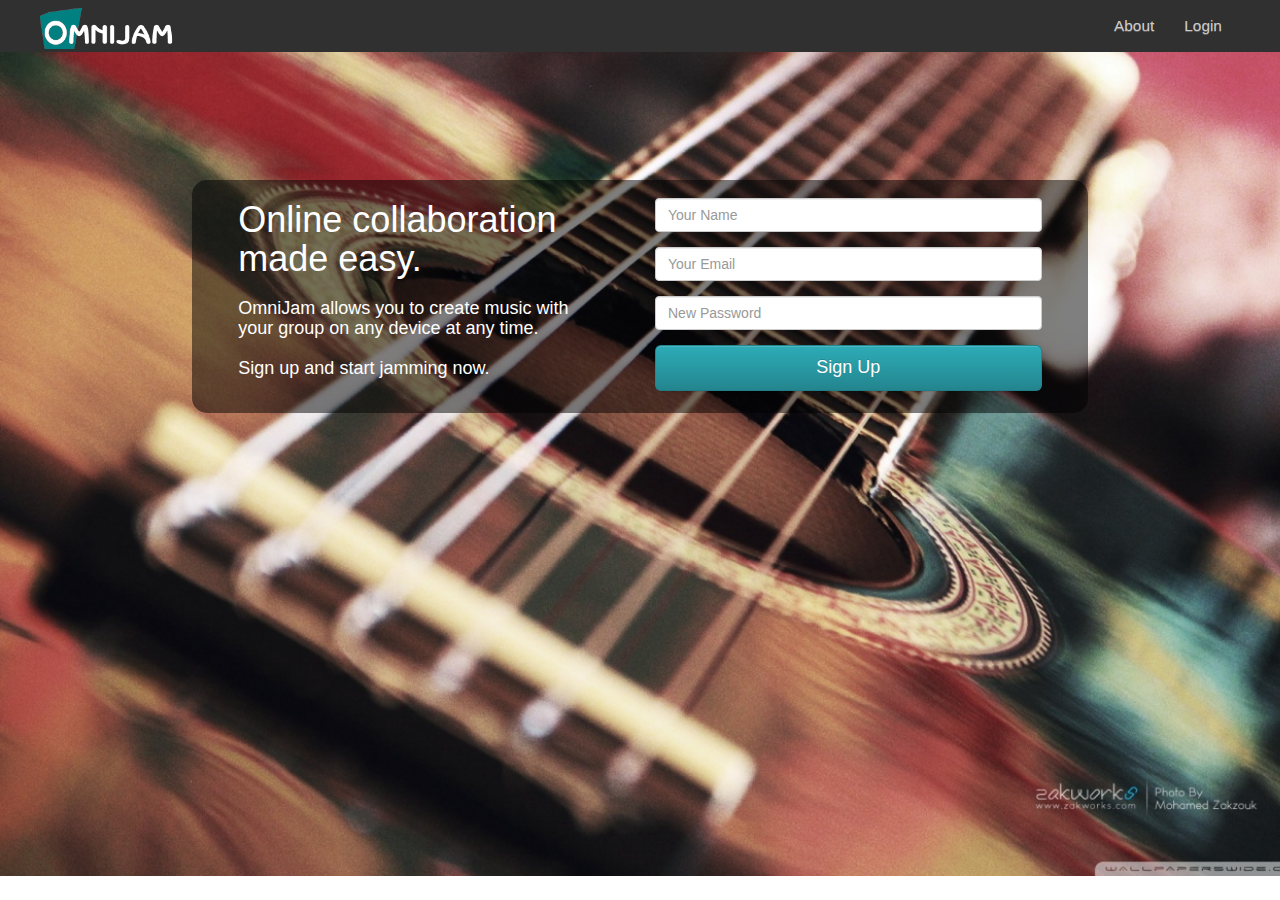
<file: index.html>
<!DOCTYPE html>
<html>
	<head>
		<meta name="viewport" content="width=device-width, initial-scale=1">
		<link rel="stylesheet" type="text/css" href="css/bootstrap/bootstrap.css">
		<link rel="stylesheet" type="text/css" href="css/bootstrap/bootstrap-theme.css">
		<link rel="stylesheet" type="text/css" href="css/base.css">
		<link rel="stylesheet" type="text/css" href="css/about.css">
		<script src = "js/jquery/jquery-1.11.0.js"></script>
 		<script src = "js/bootstrap/bootstrap.js"></script>	
	</head>
	<body>
		<div class = 'row' id = 'header'>
			<div class = 'col-md-2 logo'>
				<a href="index.html"><img src = 'assets/icons/logo4.png'/></a>
			</div>
			<div class ='col-md-7'></div>
			<div class = 'col-md-3'>
				<nav role="navigation">
					<ul class ='nav navbar-nav'>
						<li><a href='about.html' class ='navbar-link'>About</a></li>
						<li><a href= '' class ='navbar-link' data-toggle="modal" data-target="#loginModal">Login</a></li>
					</ul>
				</nav>
			</div>
		</div>
		<div id ='backgroundImg'>
			<div id = 'backgroundSection'>
				<div id = 'backgroundHeader'>
					<div class = 'row' id = 'backgroundContent'>
						<div class = 'col-md-6' id = 'backgroundText'>
							<h1>
								Online collaboration made easy.
							</h1>
							<h4 class = 'backgroundTextLine'>
								OmniJam allows you to create music with your group on any device at any time.
							</h4>
							<h4 class = 'backgroundTextLine'>
								Sign up and start jamming now.
							</h4>
						</div>
						<div class = 'col-md-6' id = 'formContainer'>
							<form role="form">
	 							<div class="form-group">
	    							<input type="Name" class="form-control" id="name" placeholder="Your Name">
	    						</div>
	    						<div class = 'form-group'>
	    							<input type="email" class="form-control" id="email" placeholder="Your Email">
	  							</div>
	  							<div class="form-group">
	    							<input type="password" class="form-control" id="password" placeholder="New Password">
	 						 	</div>
	 						 	<button type="button" class = 'btn btn-success btn-lg btn-block btn-custom'>Sign Up</button>
	 						</form>
						</div>
					</div>
				</div>
			</div>
			
		</div>
		<div class = 'modal fade' id = 'loginModal' aria-hidden = 'true'>
			<div class = 'modal-dialog'>
				<div class = 'modal-content'>
					<div class="modal-header">
				        <button type="button" class="close" data-dismiss="modal" aria-hidden="true">&times;</button>
				        <h4 class="modal-title" id="myModalLabel">Login</h4>
			      	</div>
			      <div class="modal-body">
			      	<form role = 'form'>
			      		<div class="form-group">
						    <label for="username">Username</label>
						    <input type="text" class="form-control" id="username" placeholder="Username">
						</div>
						<div class="form-group">
						    <label for="password">Password</label>
						    <input type="password" class="form-control" id="password" placeholder="Password">
						</div>
						<div class = 'form-group'>
							<a class = 'btn btn-custom' href ='group.html'>Login</a>
						</div>
			      	</form>
			      </div>
				</div>
			</div>
		</div>
	</body>
</html>
</file>
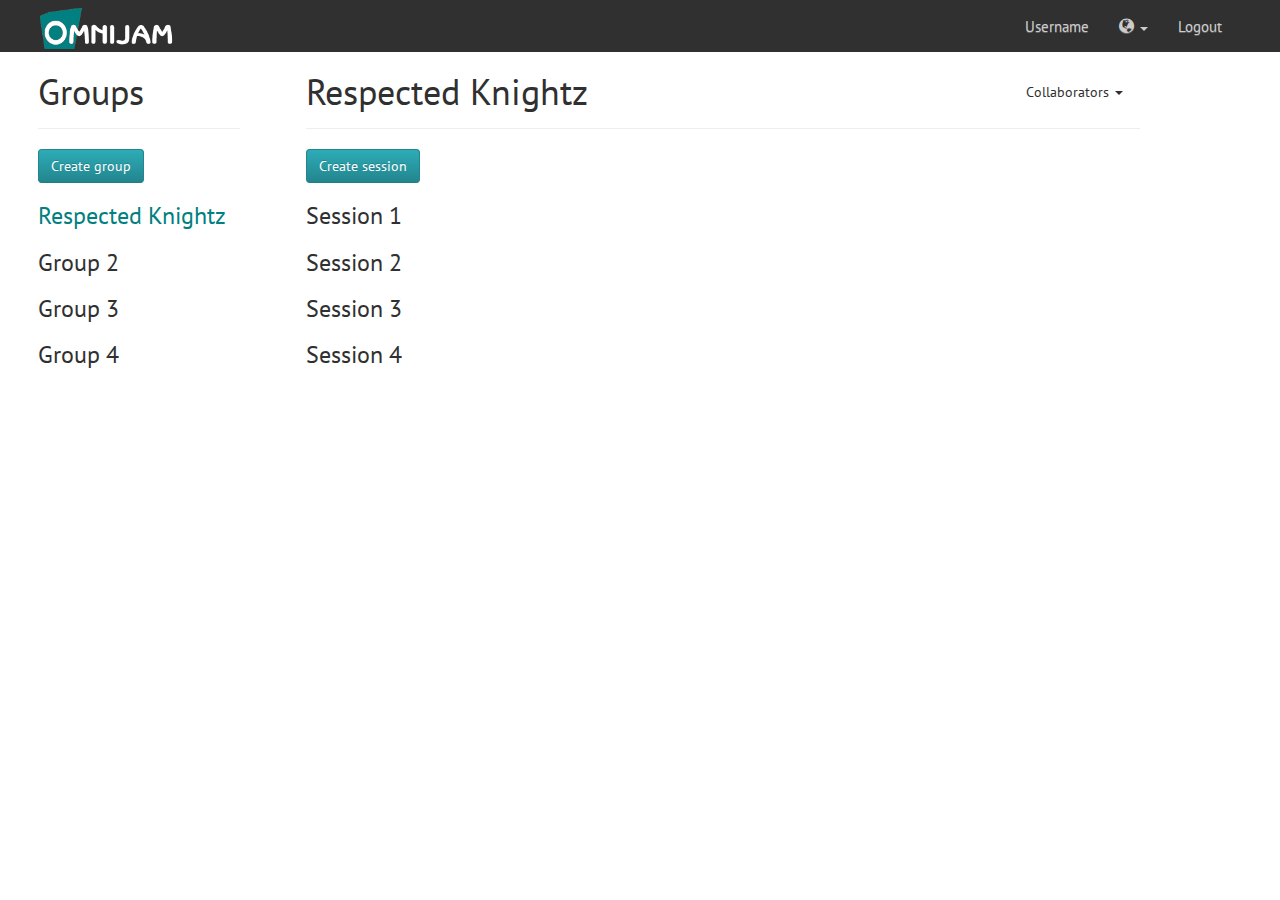
<file: group.html>
<!DOCTYPE html>
<html>
	<head>
		<meta name="viewport" content="width=device-width, initial-scale=1">
		<link rel="stylesheet" type="text/css" href="css/bootstrap/bootstrap.css">
		<link rel="stylesheet" type="text/css" href="css/bootstrap/bootstrap-theme.css">
		<link rel="stylesheet" type="text/css" href="css/base.css">
		<link rel = 'stylesheet' type = 'text/css' href = "css/group.css">
		<link href='http://fonts.googleapis.com/css?family=PT+Sans' rel='stylesheet' type='text/css'>
		<script src = "js/jquery/jquery-1.11.0.js"></script>
 		<script src = "js/bootstrap/bootstrap.js"></script>
	</head>
	<body>
		
		<div class = 'row' id = 'header'>
			<!--div class = 'col-md-9'>
				<h1 class='logo'><a href="index.html"><img src = 'assets/icons/logo.png'/></a></h1>
			</div-->
			<div class = 'logo col-md-2'>
				<a href="index.html"><img src = 'assets/icons/logo4.png'/></a>
			</div>
			<div class ='col-md-7'></div>
			<div class = 'col-md-3'>
				<nav role="navigation">
					<ul class ='nav navbar-nav'>
						<li><a href='group.html'>Username</a></li>
						<li class = 'dropdown'>
							<a href="#" class="dropdown-toggle" data-toggle="dropdown">
								<span class = 'glyphicon glyphicon-globe'></span>
								<b class="caret"></b>
							</a>
							<!--ul class="dropdown-menu">
					            <li><a h>Notification 1</a></li>
					            <li><a>Notification 2</a></li>
					            <li><a>Notification 3</a></li>
					            <li><a>Notification 4</a></li>
					        </ul-->
					        <ul class="dropdown-menu">
							    <a href=""><p> Notification 1</p></a>
							    <a href=""><p> Notification 2</p></a>
							    <a href=""><p> Notification 3</p></a>
							    <a href=""><p> Notification 4</p></a>
					  		</ul>
				        </li>
						<li><a href= 'index.html'>Logout</a></li>
					</ul>
				</nav>
			</div>
		</div>
		<div class='row container'>
			<div class = 'col-md-3' id = 'groups'>
				<div class='row padGrp'>
					<h1>Groups</h1>
				</div>
				<div class="row padGrp">
					<hr style='width:80%; float:left;'>
					<!-- Create group button trigger modal -->
					<button class="btn btn-custom btn-md" data-toggle="modal" data-target="#groupModal">
	  					Create group
					</button>
				</div>
				<div class="row padGrp">
					<a href="" ><h3 class='active'>Respected Knightz</h3></a>
					<a href=""><h3>Group 2</h3></a>
					<a href=""><h3>Group 3</h3></a>
					<a href=""><h3>Group 4</h3></a>
				</div>
			</div>
			<div class = 'col-md-9' id='sessions'>
				<!-- figure out how to make this all in one row...also look at recordTrack to see what is in div rows -->
				<div class="row padSesh">
					<div class="inline"><h1>Respected Knightz</h1></div>
					<div class="dropdown inline" id='collaborators'>
					  <a data-toggle="dropdown" href="#">
					  	Collaborators 
					  	<b class="caret"></b>
					  </a>
					  <ul class="dropdown-menu" role="menu" aria-labelledby="dLabel" id="collabDrop">
					    <a href=""><p>Krish Suresh</p></a>
					    <a href=""><p>Salil Gupta</p></a>
					    <a href=""><p>Kaustubh Garimella</p></a>
					    <a href=""><p>Aash Chalasani</p></a>
					  </ul>
					</div>
				</div>
				<div class="row padSesh">
					<!-- margin-top to align hr with hr in groups div -->
					<hr></hr>
					<div class="col-md-3" style="padding-left:0%;">
						<button class="btn btn-custom btn-md" data-toggle="modal" data-target="#sessionModal">
		  					Create session
						</button>
					
						<a href="recordTrack.html"><h3>Session 1</h3></a>
						<a href=""><h3>Session 2</h3></a>
						<a href=""><h3>Session 3</h3></a>
						<a href=""><h3>Session 4</h3></a>
					</div>
				</div>
			</div>

			<!-- Create group modal -->
			<div class="modal fade" id="groupModal" tabindex="-1" role="dialog" aria-labelledby="myModalLabel" aria-hidden="true">
			  <div class="modal-dialog">
			    <div class="modal-content">
			      <div class="modal-header">
			        <button type="button" class="close" data-dismiss="modal" aria-hidden="true">&times;</button>
			        <h4 class="modal-title" id="myModalLabel">Create a new group</h4>
			      </div>
			      <div class="modal-body">
			        <form role="form">
					  <div class="form-group">
					    <label for="groupName">Group name</label>
					    <input type="text" class="form-control" id="groupName" placeholder="Enter group name">
					  </div>
					  <div class="form-group">
					    <label for="invitees">Invite people</label>
					    <textarea class="form-control" rows="5" placeholder="Enter usernames separated by commas"></textarea>
					  </div>
					  <button type="submit" class="btn btn-default">Create</button>
					</form>
			      </div>
			    </div>
			  </div>
			</div>

			<!-- Create session modal -->
			<div class="modal fade" id="sessionModal" tabindex="-1" role="dialog" aria-labelledby="myModalLabel" aria-hidden="true">
			  <div class="modal-dialog">
			    <div class="modal-content">
			      <div class="modal-header">
			        <button type="button" class="close" data-dismiss="modal" aria-hidden="true">&times;</button>
			        <h4 class="modal-title" id="myModalLabel">Create a new session</h4>
			      </div>
			      <div class="modal-body">
			        <form role="form">
					  <div class="form-group">
					    <label for="sessionName">Session name</label>
					    <input type="text" class="form-control" id="sessionName" placeholder="Enter session name">
					  </div>
					  <!--div class="form-group">
					    <label for="bpm">BPM</label>
					    <input type="text" class="form-control" id="bpm" placeholder="Enter beats per minute">
					  </div-->
					  <button type="submit" class="btn btn-default">Create</button>
					</form>
			      </div>
			    </div>
			  </div>
			</div>

		</div>
	</body>
</html>
</file>
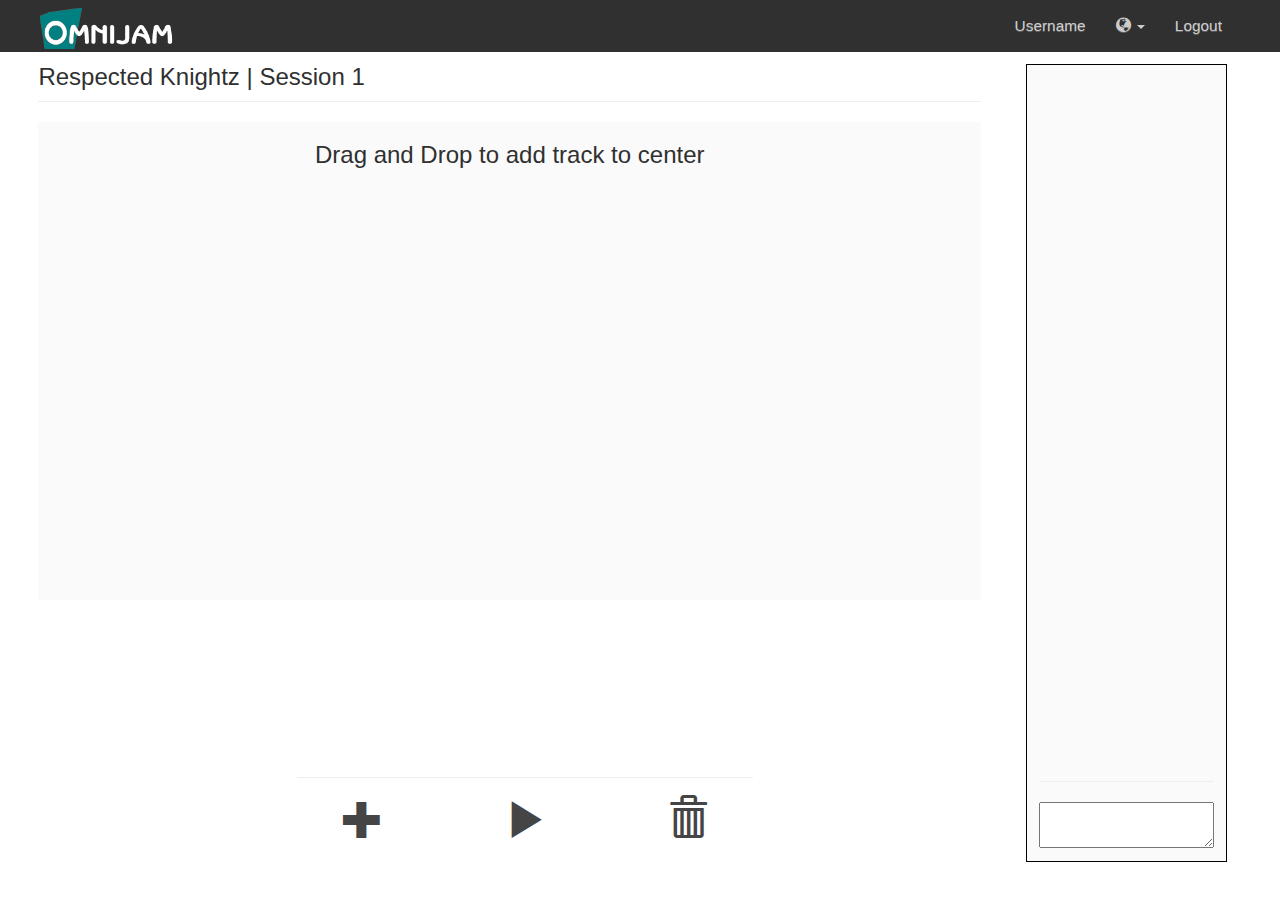
<file: recordTrack.html>
<!DOCTYPE html>
<html>
	<head>
		<meta name="viewport" content="width=device-width, initial-scale=1">
		<link rel="stylesheet" type="text/css" href="css/bootstrap/bootstrap.css">
		<link rel="stylesheet" type="text/css" href="css/bootstrap/bootstrap-theme.css">
		<link rel="stylesheet" type="text/css" href="css/base.css">
		<link rel = 'stylesheet' type = 'text/css' href = "css/recordTrack.css">
		<script src = "js/jquery/jquery-1.11.0.js"></script>
 		<script src = "js/bootstrap/bootstrap.js"></script>
 		<script src = 'js/RecordTrack.js'></script>
 		<script src = 'js/ChatBox.js'></script>
 		<script>
 			RecordTrack.init();
 			ChatBox.init();
 		</script>
	</head>
	<body>
		<div class = 'row' id = 'header'>
			<div class = 'col-md-2 logo'>
				<a href="index.html"><img src = 'assets/icons/logo4.png'/></a>
			</div>
			<div class ='col-md-7'></div>
			<div class = 'col-md-3'>
				<nav role="navigation">
					<ul class ='nav navbar-nav'>
						<li><a href='group.html'>Username</a></li>
						<li class = 'dropdown'>
							<a href="#" class="dropdown-toggle" data-toggle="dropdown">
								<span class = 'glyphicon glyphicon-globe'></span>
								<b class="caret"></b>
							</a>
							<ul class="dropdown-menu" role='menu'>
								<a href=""><p> Notification 1</p></a>
							    <a href=""><p> Notification 2</p></a>
							    <a href=""><p> Notification 3</p></a>
							    <a href=""><p> Notification 4</p></a>
					        </ul>
				        </li>
						<li><a href= 'index.html'>Logout</a></li>
					</ul>
				</nav>
			</div>
		</div>
		<div class='row' id='subBody'><!-- everything below the header!-->
			<div class = 'col-md-10' id='trackSpace'><!-- where track stuff happens !-->
				<div class="row col-md-12" id="sessionTitle">
					<h3>Respected Knightz | Session 1</h3>
					<hr>
				</div>
				<div class = "row col-md-12" id = 'allTracks'><!-- Where all previously recorded tracks are!-->
					<!--center><h3 id='time'>0 seconds</center></h3-->
					<div style='background-color: #fafafa; height:100%'>
						<center><h3>Drag and Drop to add track to center</h3></center>
					</div>
				</div>

				<div class ="col-md-12" id='newTrack' draggable="true"><!-- The location of where the new track section comes up !-->
					<div class = 'col-md-12' id="newTrackBox">
						<input type="checkbox" name="newTrackCheckBox" value="newTrack">
						Username - <b> Track Name </b>
						<div class="waveform">
							<img src = 'assets/sample_waveform.png'/>
						</div>
					</div>
				</div>
				<div class = 'row col-md-12' id = 'trackControl'>
						<div class ='row col-md-6 col-md-offset-3'>
							<hr>
						</div>
						<div class = 'col-md-2 col-md-offset-3'>
							<span id ='addTrack' class = 'glyphicon glyphicon-plus'></span>
							<span id='record' class='glyphicon glyphicon-record'></span>
							<span id='stop' class='glyphicon glyphicon-stop'></span>
						</div>
						<div class = 'col-md-2'>
							<span id ='play' class = 'glyphicon glyphicon-play'></span>
							<span id ='pause' class = 'glyphicon glyphicon-pause'></span>
						</div>
						<div class = 'col-md-2'>
							<span id='trash' class = 'glyphicon glyphicon-trash'></span>
						</div>
				</div>
			</div>
			<div class = 'col-md-2' id = 'chatBox'>
				<div class = 'col-md-12' id="chatText">

				</div>
				<div class ='col-md-12' id='chatInput'>
					<hr>
					<textarea></textarea>
				</div>
			</div>
		</div>
	</body>
</html>
</file>
<file: css/base.css>
#header{
	background-color: #303030;
	height:auto;
	padding:0% 0% 0% 3%;
	margin:0px !important;
}
#header h1,h4{
	margin:0%;
}
.logo{
	float:left;
	margin-top: .5%;
	padding-left: 0%;
}
.logo img{
	height:70%;
	width:70%;
}
.logo>a:hover{
	text-decoration: none !important;
}
#collabDrop, p{
	padding-left:3px;
}
.container{
	padding-left: 1.8%;
}
nav{
	padding-top: .5%;
	padding-right: 10%;
	float:right;
}
.navbar-nav>li>a{
	color:#cccccc;
	font-size:110%;	
}
.navbar-nav>li>a:hover,
.navbar-nav>li>a:focus{
	color:#FFFFFF;
	background-color: transparent !important;
}
html,body{
	height:100%;
	color:#303030;
	font-family: PT Sans, Helvetica;
	width:100%;
}


#backgroundImg { 
	height: 91.6%;
	background-image: url(../assets/acoustic.jpg);
	background-size: cover;
	margin-right: 0px !important;
	z-index: 1;
	position: relative;
}

#backgroundSection {
	height: 50%;
	width:100%;
	margin-top: 10%;
	z-index: 2;
	position: absolute;
}
#backgroundHeader {
	background-color:rgba(0,0,0,0.5);
	height: auto;
	width: 70%;
	z-index: 3;
	position: absolute;
	margin-left: 15%;
	border-radius: 15px;
}

#backgroundContent {
	margin-bottom: 2.5%;
}

#backgroundText {
	color: white;
	margin-left: 5%;
	width: 40%;
}

.backgroundTextLine {
	margin-top: 6%;
	color: white;
}

#formContainer {
	margin-top: 2%;
	margin-left: 5%;
	width: 45%;
}

a{
	color:#303030;
}
a:hover{
	color:teal;
	text-decoration: none !important;
}
.btn-custom {
  background-color: hsl(185, 60%, 35%) !important;
  background-repeat: repeat-x;
  filter: progid:DXImageTransform.Microsoft.gradient(startColorstr="#2dacb7", endColorstr="#23858e");
  background-image: -khtml-gradient(linear, left top, left bottom, from(#2dacb7), to(#23858e));
  background-image: -moz-linear-gradient(top, #2dacb7, #23858e);
  background-image: -ms-linear-gradient(top, #2dacb7, #23858e);
  background-image: -webkit-gradient(linear, left top, left bottom, color-stop(0%, #2dacb7), color-stop(100%, #23858e));
  background-image: -webkit-linear-gradient(top, #2dacb7, #23858e);
  background-image: -o-linear-gradient(top, #2dacb7, #23858e);
  background-image: linear-gradient(#2dacb7, #23858e);
  border-color: #23858e #23858e hsl(185, 60%, 32.5%);
  color: #fff !important;
  text-shadow: 0 -1px 0 rgba(0, 0, 0, 0.16);
  -webkit-font-smoothing: antialiased;
}
/*
gray font: #ccccccc;
header background :#303030;om
teal for color
white font on highlight


*/
</file>
<file: css/about.css>
.image-container{ 
  background: url(../assets/icons/about.jpg) no-repeat center center fixed; 
  -webkit-background-size: cover;
  -moz-background-size: cover;
  -o-background-size: cover;
  background-size: cover;
}
</file>
<file: css/group.css>
#groups{
	#border:3px solid black;
	height:100%;
}
.padGrp {
	padding-left:30px;
}
#sessions{
	#border:3px solid black;
	height:100%;
}
.inline {
	float:left;
}
.padSesh {
	padding-left:15px;
}
#collabDrop, p{
	padding-left:3px;
}
#container {
	height:90%;
}
#collaborators{
	padding-top: 30px;
	padding-right: 17px;
	float:right;
}
hr{
	margin-top: 7px;
}
.active{
	color:teal;
}
</file>
<file: css/recordTrack.css>
#chatBox{
	height:100%;
	border:1px solid black;
	padding:0%;
	background-color: #fafafa;
}
#chatInput{
	text-align: center;
	width:100%;
	padding-left: 6%;
	padding-right: 6%;
	position:absolute;
	bottom:1%;
}
textarea{
	width:100%;
	padding-left: 1%;
	margin:0%;
}
#chatText{
	width:100%;
	padding: 3% 6% 3% 6%;
	height:85%;
	overflow-y:scroll;
}
#trackSpace{
	height:100%;
	#border:1px solid black;
	background-color: white;
	position:relative;
}
#trackControl{
	text-align: center;
	height:auto;
	position: absolute;
	bottom: 2.5%;
}
#trackControl span{
	font-size:40px;
	color:#454545;
}
#trackControl span:hover{
	color:teal;
	cursor: pointer;

}
#subBody {
	height:90%;
	padding-left:3%;
	padding-right:3%;
	padding-top: 1%;
	width:100%;
}
#sessionTitle{
	height:auto;

}
#sessionTitle h3{
	margin:0%;
	padding:0%;
}
hr{
	margin-top:10px;
}
#newTrack{
	#border:2px solid black;
	height:12%;
}

#allTracks{
	height:60%;
}

#allTracks>div{
	overflow-y:scroll;
}

.waveform{
	#border-style: solid;
	#border-radius: 1px;
	width:100%;
	height:60%;
}
.waveform>img{
	width:100%;
	height:100%;
}

#newTrackBox{
	height:100%;
}
</file>
